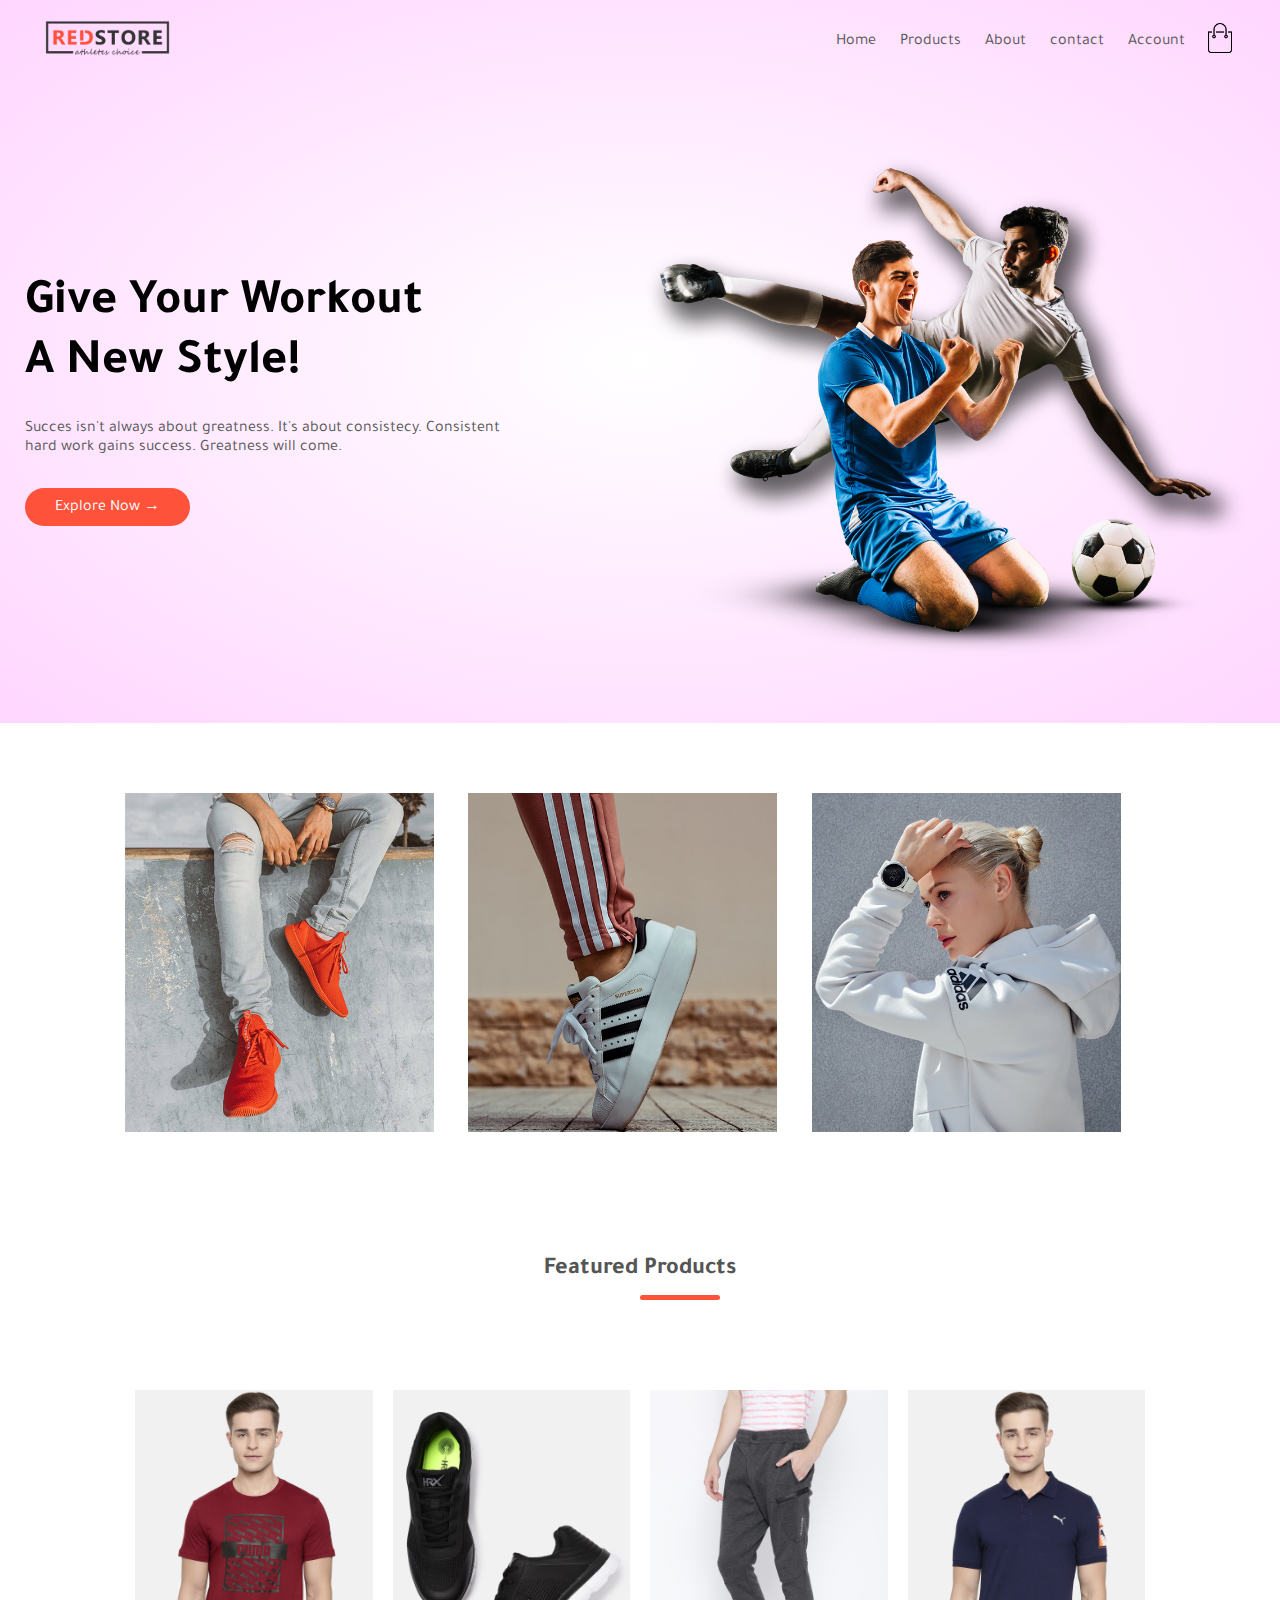
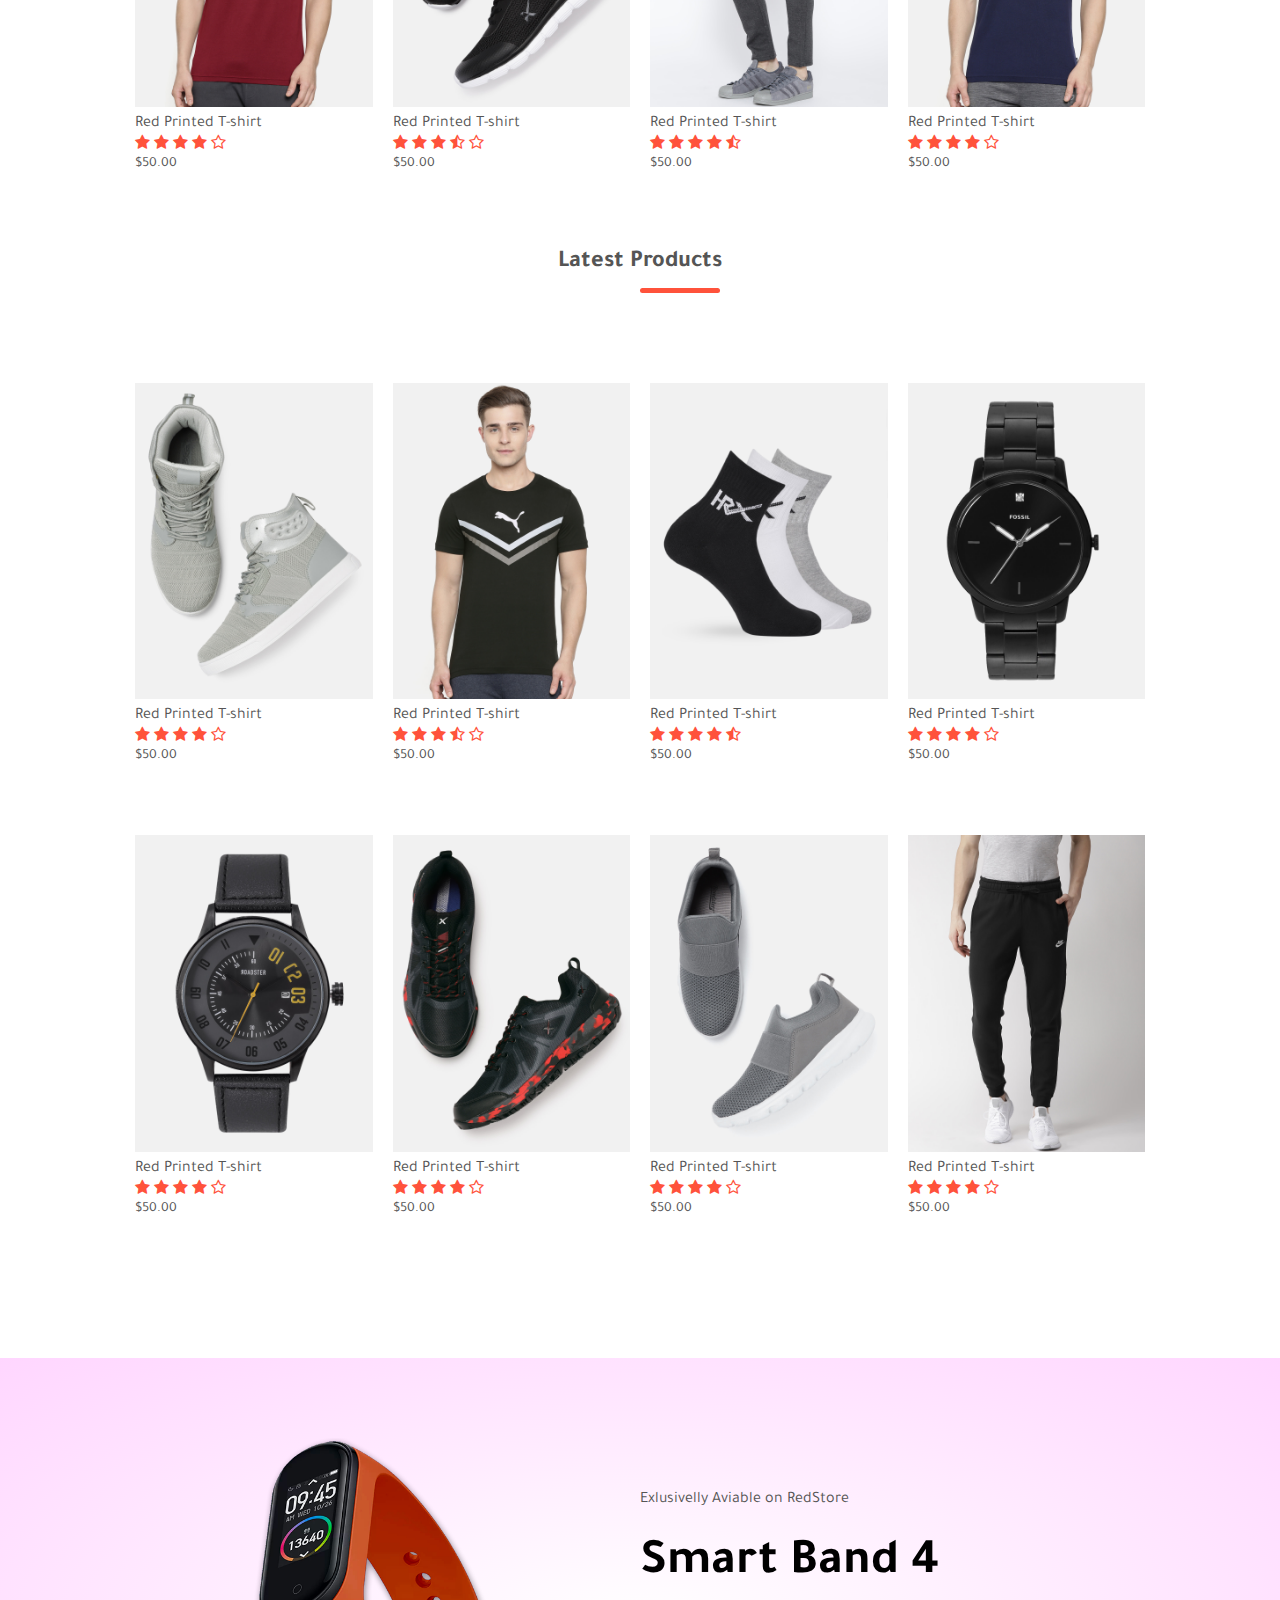
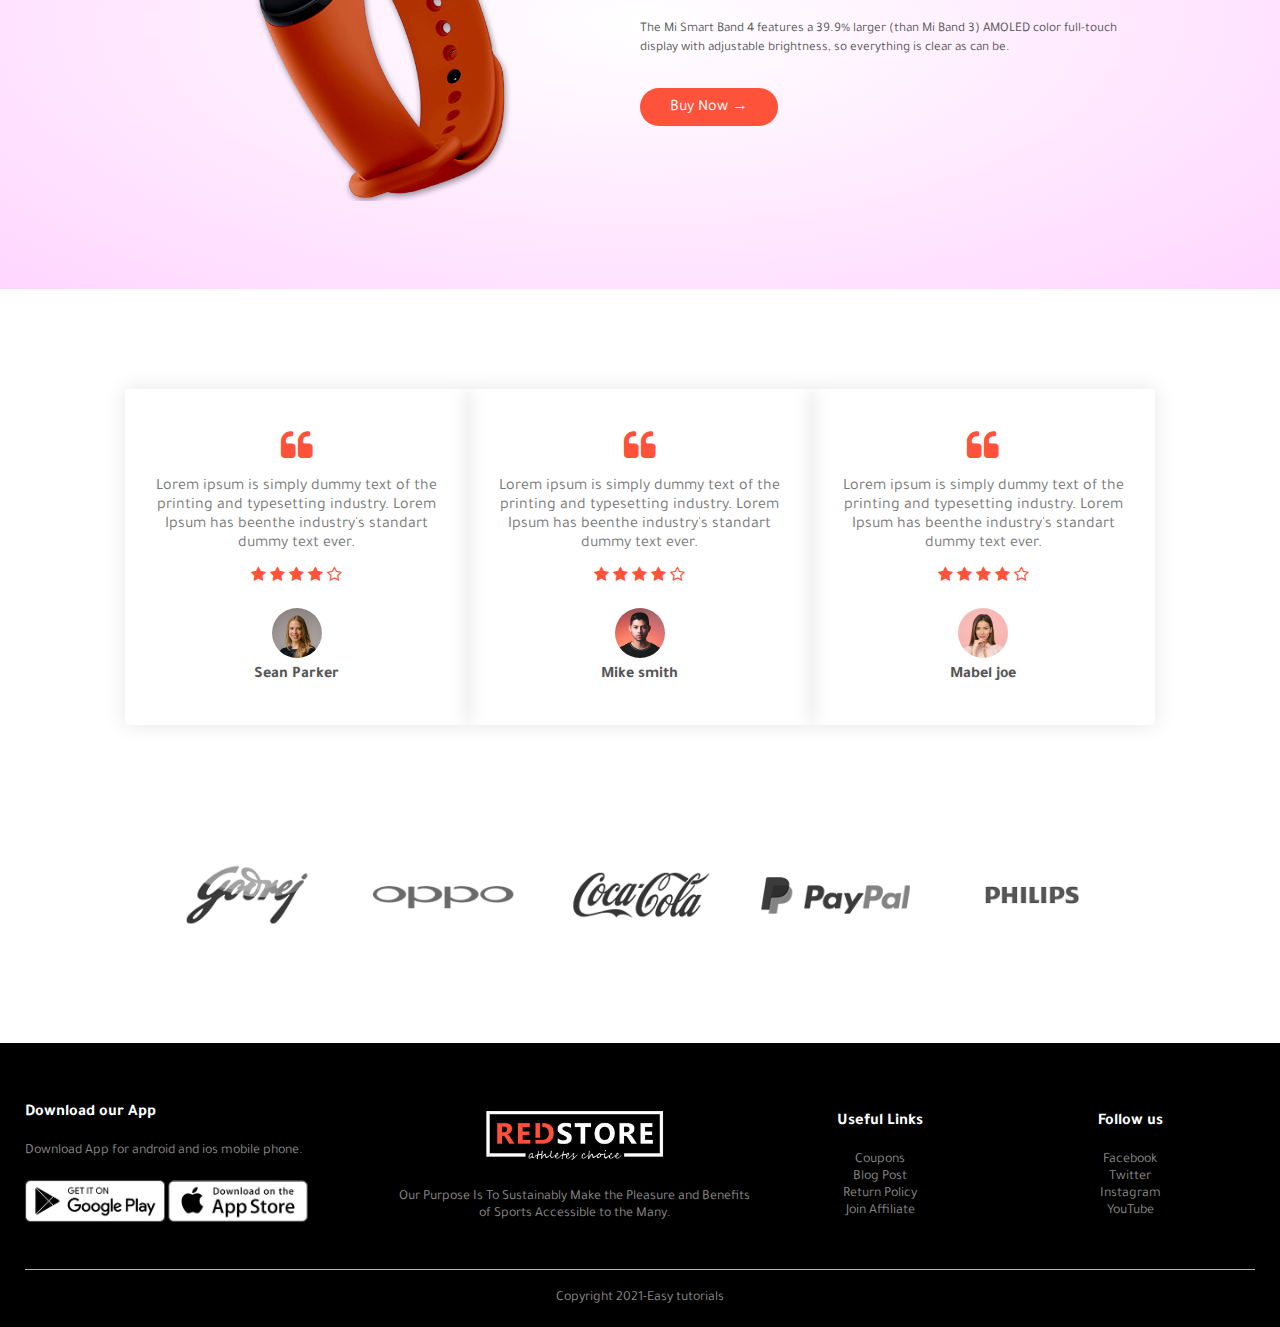
<file: index.html>
<!DOCTYPE html>
<html lang="en">
<head>
    <meta charset="UTF-8">
    <meta name="viewport" content="width=device-width, initial-scale=1.0">
    <meta http-equiv="X-UA-Compatible" content="IE=edge">
    <meta name="viewport" content="width=device-width, initial-scale=1.0">
    <title>Red store | Ecommerce Website design</title>
    <link rel="stylesheet" href="style.css">
    <link rel="preconnect" href="https://fonts.googleapis.com">
<link rel="preconnect" href="https://fonts.gstatic.com" crossorigin>
<link href="https://fonts.googleapis.com/css2?family=Tajawal:wght@400;500;800&display=swap" rel="stylesheet">
<link rel="stylesheet" href="https://stackpath.bootstrapcdn.com/font-awesome/4.7.0/css/font-awesome.min.css">

</head>
<body>

<div class="header">


    <div class="container">
        <div class="navbar">
        <div class="logo">
          <img src="images/logo.png" width="125px">
        </div>
        <nav>
            <ul id="MenuItems">
                <li><a href="index.html">Home</a></li>
                <li><a href="Products.html">Products</a></li>
                <li><a href="">About</a></li>
                <li><a href="">contact</a></li>
                <li><a href="account.html">Account</a></li>
            </ul>
        </nav>
       <a href="card.html"><img src="images/cart.png" width="30px" height="30px"></a> 
        <img src="images/menu.png" class="menu-icon" 
        onclick="menutoggle()">
    </div>
    <div class="row">
        <div class="col-2">
            <h1>Give Your Workout <br> A New Style!</h1>
            <p>Succes isn't always about greatness. It's about consistecy. Consistent <br> hard work gains success. Greatness will come.</p>
            <a href="Products.html" class="btn">Explore Now &#8594;</a>
        </div>
        <div class="col-2">
            <img src="images/image1.png" >
        </div>
    </div>
</div>
</div>

<!-------featured categories------>
    <div class="categories">
        <div class="small-container">
            <div class="row">
                <div class="col-3">
                    <img src="images/category-1.jpg">
                </div>
                <div class="col-3">
                    <img src="images/category-2.jpg">
                </div>
                <div class="col-3">
                    <img src="images/category-3.jpg">
                </div>
            
            </div>
        </div>
    </div>
<!-------featured products------>
<div class="small-container">
     <h2 class="title">Featured Products</h2>
    <div class="row">
        <div class="col-4">
          <a href="product-details.html">  <img src="images/product-1.jpg"></a>
        <a href="product-details.html"> <h4>Red Printed T-shirt</h4></a>
            <div class="rating">
                <i class="fa fa-star"></i>
                <i class="fa fa-star"></i>
                <i class="fa fa-star"></i>
                <i class="fa fa-star"></i>
                <i class="fa fa-star-o"></i>
            </div>
            <p>$50.00</p>
        </div>
        <div class="col-4">
            <img src="images/product-2.jpg">
            <h4>Red Printed T-shirt</h4>
            <div class="rating">
                <i class="fa fa-star"></i>
                <i class="fa fa-star"></i>
                <i class="fa fa-star"></i>
                <i class="fa fa-star-half-o"></i>
                <i class="fa fa-star-o"></i>
            </div>
            <p>$50.00</p>
        </div>
        <div class="col-4">
            <img src="images/product-3.jpg">
            <h4>Red Printed T-shirt</h4>
            <div class="rating">
                <i class="fa fa-star"></i>
                <i class="fa fa-star"></i>
                <i class="fa fa-star"></i>
                <i class="fa fa-star"></i>
                <i class="fa fa-star-half-o"></i>
            </div>
            <p>$50.00</p>
        </div>
        <div class="col-4">
            <img src="images/product-4.jpg">
            <h4>Red Printed T-shirt</h4>
            <div class="rating">
                <i class="fa fa-star"></i>
                <i class="fa fa-star"></i>
                <i class="fa fa-star"></i>
                <i class="fa fa-star"></i>
                <i class="fa fa-star-o"></i>
            </div>
            <p>$50.00</p>
        </div>
    </div>



    <h2 class="title">Latest Products</h2>
    <div class="row">
        <div class="col-4">
            <img src="images/product-5.jpg">
            <h4>Red Printed T-shirt</h4>
            <div class="rating">
                <i class="fa fa-star"></i>
                <i class="fa fa-star"></i>
                <i class="fa fa-star"></i>
                <i class="fa fa-star"></i>
                <i class="fa fa-star-o"></i>
            </div>
            <p>$50.00</p>
        </div>
        <div class="col-4">
            <img src="images/product-6.jpg">
            <h4>Red Printed T-shirt</h4>
            <div class="rating">
                <i class="fa fa-star"></i>
                <i class="fa fa-star"></i>
                <i class="fa fa-star"></i>
                <i class="fa fa-star-half-o"></i>
                <i class="fa fa-star-o"></i>
            </div>
            <p>$50.00</p>
        </div>
        <div class="col-4">
            <img src="images/product-7.jpg">
            <h4>Red Printed T-shirt</h4>
            <div class="rating">
                <i class="fa fa-star"></i>
                <i class="fa fa-star"></i>
                <i class="fa fa-star"></i>
                <i class="fa fa-star"></i>
                <i class="fa fa-star-half-o"></i>
            </div>
            <p>$50.00</p>
        </div>
        <div class="col-4">
            <img src="images/product-8.jpg">
            <h4>Red Printed T-shirt</h4>
            <div class="rating">
                <i class="fa fa-star"></i>
                <i class="fa fa-star"></i>
                <i class="fa fa-star"></i>
                <i class="fa fa-star"></i>
                <i class="fa fa-star-o"></i>
            </div>
            <p>$50.00</p>
        </div>
        <div class="col-4">
            <img src="images/product-9.jpg">
            <h4>Red Printed T-shirt</h4>
            <div class="rating">
                <i class="fa fa-star"></i>
                <i class="fa fa-star"></i>
                <i class="fa fa-star"></i>
                <i class="fa fa-star"></i>
                <i class="fa fa-star-o"></i>
            </div>
            <p>$50.00</p>
        </div>
        <div class="col-4">
            <img src="images/product-10.jpg">
            <h4>Red Printed T-shirt</h4>
            <div class="rating">
                <i class="fa fa-star"></i>
                <i class="fa fa-star"></i>
                <i class="fa fa-star"></i>
                <i class="fa fa-star"></i>
                <i class="fa fa-star-o"></i>
            </div>
            <p>$50.00</p>
        </div>
        <div class="col-4">
            <img src="images/product-11.jpg">
            <h4>Red Printed T-shirt</h4>
            <div class="rating">
                <i class="fa fa-star"></i>
                <i class="fa fa-star"></i>
                <i class="fa fa-star"></i>
                <i class="fa fa-star"></i>
                <i class="fa fa-star-o"></i>
            </div>
            <p>$50.00</p>
        </div>
        <div class="col-4">
            <img src="images/product-12.jpg">
            <h4>Red Printed T-shirt</h4>
            <div class="rating">
                <i class="fa fa-star"></i>
                <i class="fa fa-star"></i>
                <i class="fa fa-star"></i>
                <i class="fa fa-star"></i>
                <i class="fa fa-star-o"></i>
            </div>
            <p>$50.00</p>
        </div>
    </div>
</div>
<!------ offer------->
    <div class="offer">
        <div class="small-container">
            <div class="row">
                <div class="col-2">
                    <img src="images/exclusive.png" class="offer-img">
                </div>
                <div class="col-2">
                    <p>Exlusivelly Aviable on RedStore</p>
                    <h1>Smart Band 4</h1>
                    <small>The Mi Smart Band 4 features a 39.9% larger (than Mi Band 3) AMOLED color full-touch display with adjustable brightness, so everything is clear as can be.</small> <br>
                    <ahref="" class="btn" >Buy Now &#8594;</a>
                </div>
            </div>
        </div>
    </div>
<!------ testimonial -------->
<div class="testimonial">
    <div class="small-container">
        <div class="row">
            <div class="col-3">
                <i class="fa fa-quote-left"></i>
                <p>Lorem ipsum is simply dummy text of the printing and typesetting industry. Lorem Ipsum has beenthe industry's standart dummy text ever.</p>
                <div class="rating">
                    <i class="fa fa-star"></i>
                    <i class="fa fa-star"></i>
                    <i class="fa fa-star"></i>
                    <i class="fa fa-star"></i>
                    <i class="fa fa-star-o"></i>
                </div>
                <img src="images/user-1.png">
                <h3>Sean Parker</h3>
            </div>
            <div class="col-3">
                <i class="fa fa-quote-left"></i>
                <p>Lorem ipsum is simply dummy text of the printing and typesetting industry. Lorem Ipsum has beenthe industry's standart dummy text ever.</p>
                <div class="rating">
                    <i class="fa fa-star"></i>
                    <i class="fa fa-star"></i>
                    <i class="fa fa-star"></i>
                    <i class="fa fa-star"></i>
                    <i class="fa fa-star-o"></i>
                </div>
                <img src="images/user-2.png">
                <h3>Mike smith</h3>
            </div>
            <div class="col-3">
                <i class="fa fa-quote-left"></i>
                <p>Lorem ipsum is simply dummy text of the printing and typesetting industry. Lorem Ipsum has beenthe industry's standart dummy text ever.</p>
                <div class="rating">
                    <i class="fa fa-star"></i>
                    <i class="fa fa-star"></i>
                    <i class="fa fa-star"></i>
                    <i class="fa fa-star"></i>
                    <i class="fa fa-star-o"></i>
                </div>
                <img src="images/user-3.png">
                <h3>Mabel joe</h3>
            </div>
        </div>
    </div>
</div>
 <!---brands----->
 <div class="brands">
     <div class="small-container">
         <div class="small-container">
             <div class="row">
                 <div class="col-5">
                     <img src="images/logo-godrej.png">
                 </div>
                 <div class="col-5">
                    <img src="images/logo-oppo.png">
                </div>
                <div class="col-5">
                    <img src="images/logo-coca-cola.png">
                </div>
                <div class="col-5">
                    <img src="images/logo-paypal.png">
                </div>
                <div class="col-5">
                    <img src="images/logo-philips.png">
                </div>
             </div>
         </div>
     </div>
 </div>
 <!-----footer----->
 <div class="footer">
     <div class="container">
         <div class="row">
             <div class="footer-col-1">
                 <h3>Download our App</h3>
                 <p>Download App for android and ios mobile phone.</p>
                 <div class="app-logo">
                     <img src="images/play-store.png">
                     <img src="images/app-store.png">
                 </div>
             </div>
             <div class="footer-col-2">
                <img src="images/logo-white.png">
                <p>Our Purpose Is To Sustainably Make the Pleasure and Benefits of Sports Accessible to the Many.</p>
            </div>
            <div class="footer-col-3">
                <h3>Useful Links</h3>
                <ul>
                    <li>Coupons</li>
                    <li>Blog Post</li>
                    <li>Return Policy</li>
                    <li>Join Affiliate</li>
                </ul>
            </div>
            <div class="footer-col-4">
                <h3>Follow us</h3>
                <ul>
                    <li>Facebook</li>
                    <li>Twitter</li>
                    <li>Instagram</li>
                    <li>YouTube</li>
                </ul>
            </div>
         </div>
         <hr>
         <p class="Copyright">Copyright 2021-Easy tutorials</p>
     </div>
 </div>
 <!------js for toggle menu----->
 <script>
     var MenuItems= document.getElementById("MenuItems");

     MenuItems.style.maxHeight = "0px";
     
     function menutoggle(){
         if(MenuItems.style.maxHeight == "0px")
         {
            MenuItems.style.maxHeight="200px";
         }
         else {
            MenuItems.style.maxHeight="0px";
         }
     }
 </script>
</body>
</html>
</file>
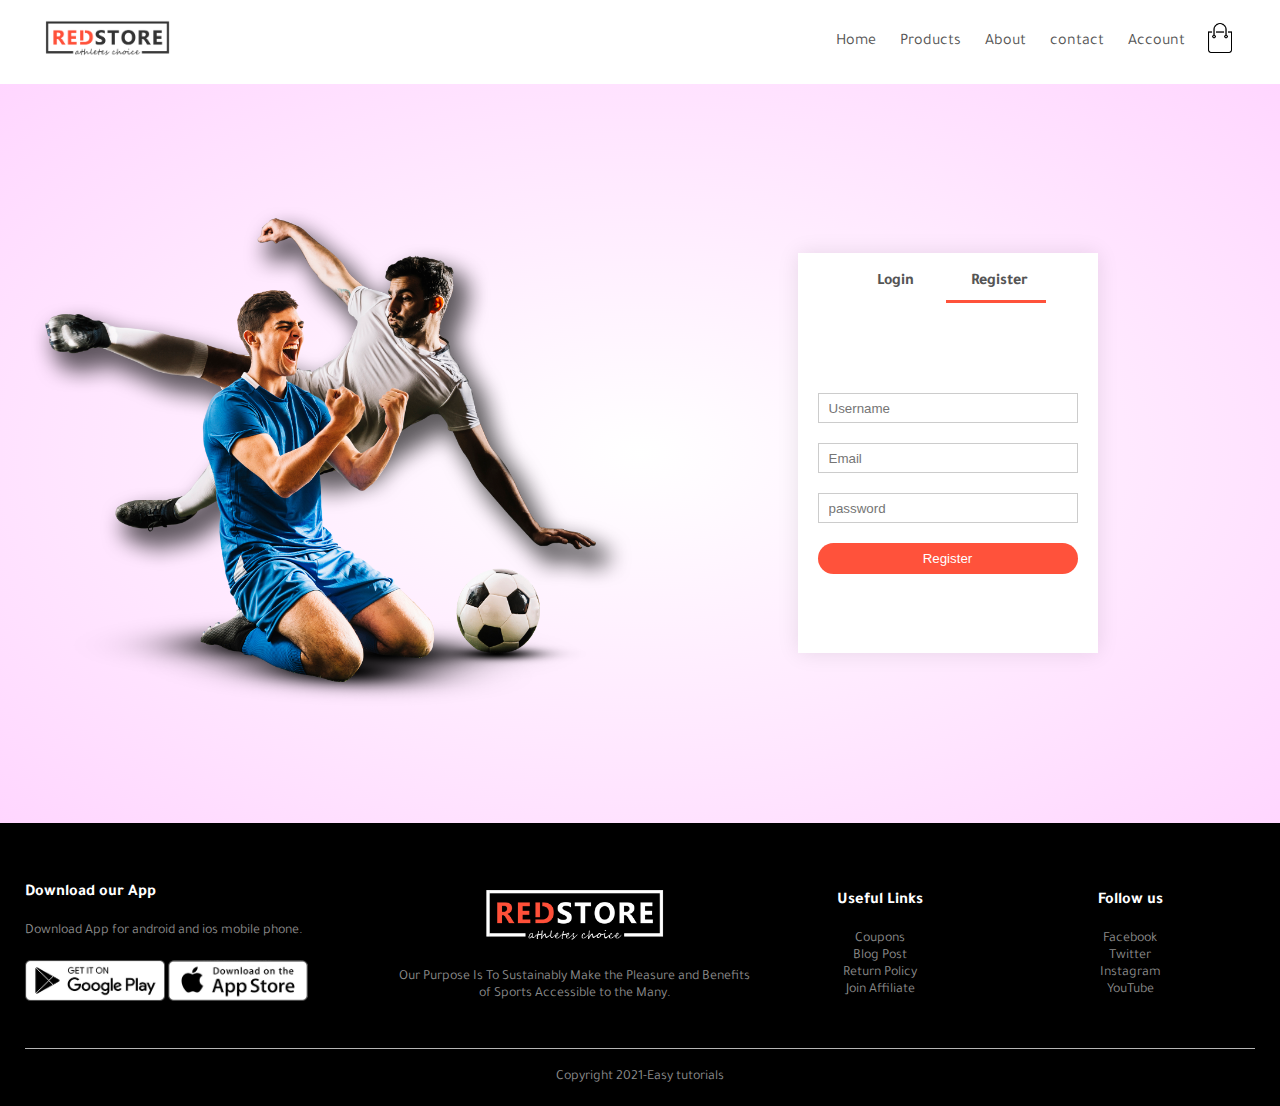
<file: account.html>
<!DOCTYPE html>
<html lang="en">
<head>
    <meta charset="UTF-8">
    <meta name="viewport" content="width=device-width, initial-scale=1.0">
    <meta http-equiv="X-UA-Compatible" content="IE=edge">
    <meta name="viewport" content="width=device-width, initial-scale=1.0">
    <title>All Products - Red store</title>
    <link rel="stylesheet" href="style.css">
    <link rel="preconnect" href="https://fonts.googleapis.com">
<link rel="preconnect" href="https://fonts.gstatic.com" crossorigin>
<link href="https://fonts.googleapis.com/css2?family=Tajawal:wght@400;500;800&display=swap" rel="stylesheet">
<link rel="stylesheet" href="https://stackpath.bootstrapcdn.com/font-awesome/4.7.0/css/font-awesome.min.css">

</head>
<body>
    <div class="container">
        <div class="navbar">
        <div class="logo">
          <a href="index.html"> <img src="images/logo.png" width="125px"></a> 
        </div>
        <nav>
            <ul id="MenuItems">
                <li><a href="index.html">Home</a></li>
                <li><a href="Products.html">Products</a></li>
                <li><a href="">About</a></li>
                <li><a href="">contact</a></li>
                <li><a href="account.html">Account</a></li>
            </ul>
        </nav>
       <a href="card.html"> <img src="images/cart.png" width="30px" height="30px"></a>
        <img src="images/menu.png" class="menu-icon" 
        onclick="menutoggle()">
    </div>
</div>
 <!----account-page-->
 <div class="account-page">
     <div class="container">
         <div class="row">
             <div class="col-2">
                 <img src="images/image1.png" width="100%">
             </div>
             <div class="col-2">
                <div class="form-container">
                    <div class="form-btn">
                        <span onclick="Login()">Login</span>
                        <span onclick="Register()">Register</span>
                        <hr id="Indicator">
                    </div>
                    <form id="LoginForm">
                        <input type="text" placeholder="username">
                        <input type="password" placeholder="password">
                        <button type="submit" class="btn">Login</button>
                        <a>Forgot password</a>
                    </form>
                    <form id="RegForm">
                        <input type="text" placeholder="Username">
                        <input type="email" placeholder="Email">
                        <input type="password" placeholder="password">
                        <button type="submit" class="btn">Register</button>
                        
                    </form>
                </div>
            </div>
         </div>
     </div>
 </div>
 <!-----footer----->
 <div class="footer">
     <div class="container">
         <div class="row">
             <div class="footer-col-1">
                 <h3>Download our App</h3>
                 <p>Download App for android and ios mobile phone.</p>
                 <div class="app-logo">
                     <img src="images/play-store.png">
                     <img src="images/app-store.png">
                 </div>
             </div>
             <div class="footer-col-2">
                <img src="images/logo-white.png">
                <p>Our Purpose Is To Sustainably Make the Pleasure and Benefits of Sports Accessible to the Many.</p>
            </div>
            <div class="footer-col-3">
                <h3>Useful Links</h3>
                <ul>
                    <li>Coupons</li>
                    <li>Blog Post</li>
                    <li>Return Policy</li>
                    <li>Join Affiliate</li>
                </ul>
            </div>
            <div class="footer-col-4">
                <h3>Follow us</h3>
                <ul>
                    <li>Facebook</li>
                    <li>Twitter</li>
                    <li>Instagram</li>
                    <li>YouTube</li>
                </ul>
            </div>
         </div>
         <hr>
         <p class="Copyright">Copyright 2021-Easy tutorials</p>
     </div>
 </div>
 <!------js for toggle menu----->
 <script>
     var MenuItems= document.getElementById("MenuItems");

     MenuItems.style.maxHeight = "0px";
     
     function menutoggle(){
         if(MenuItems.style.maxHeight == "0px")
         {
            MenuItems.style.maxHeight="200px";
         }
         else {
            MenuItems.style.maxHeight="0px";
         }
     }
 </script>
<!---Js for toggle form-->
<script>
    var LoginForm = document.getElementById("LoginForm");
    var RegForm = document.getElementById("RegForm");
    var Indicator = document.getElementById("Indicator");
    function Register(){
        RegForm.style.transform="translateX(0px)";
        LoginForm.style.transform="translateX(0px)";
        Indicator.style.transform="translateX(100px)";
    }
    function Login(){
        RegForm.style.transform="translateX(300px)";
        LoginForm.style.transform="translateX(300px)";
        Indicator.style.transform="translateX(0px)";
    }
</script>


</body>
</html>
</file>
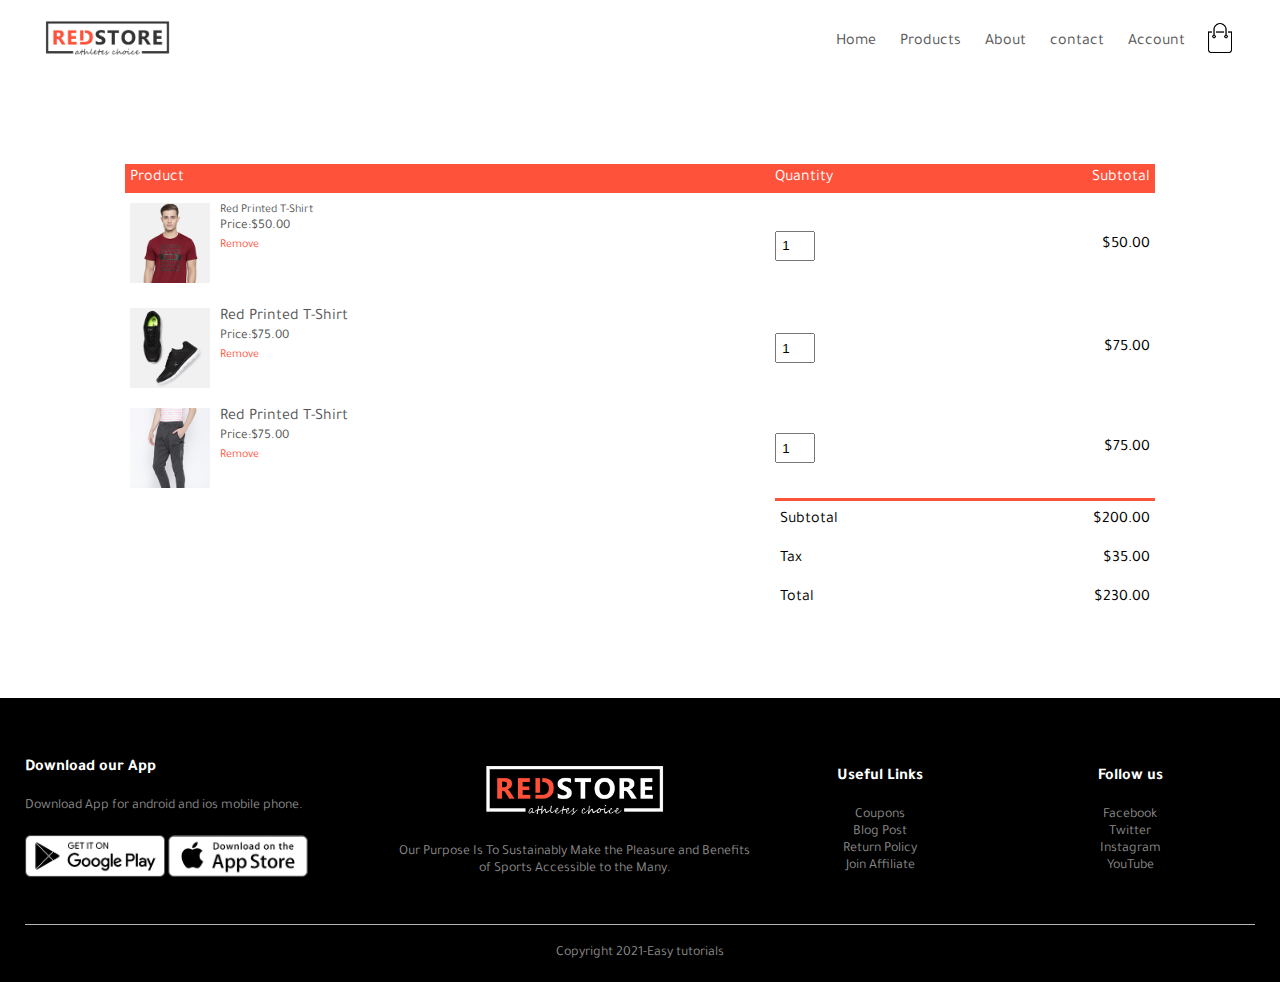
<file: card.html>
<!DOCTYPE html>
<html lang="en">
<head>
    <meta charset="UTF-8">
    <meta name="viewport" content="width=device-width, initial-scale=1.0">
    <meta http-equiv="X-UA-Compatible" content="IE=edge">
    <meta name="viewport" content="width=device-width, initial-scale=1.0">
    <title>All Products - Red store</title>
    <link rel="stylesheet" href="style.css">
    <link rel="preconnect" href="https://fonts.googleapis.com">
<link rel="preconnect" href="https://fonts.gstatic.com" crossorigin>
<link href="https://fonts.googleapis.com/css2?family=Tajawal:wght@400;500;800&display=swap" rel="stylesheet">
<link rel="stylesheet" href="https://stackpath.bootstrapcdn.com/font-awesome/4.7.0/css/font-awesome.min.css">

</head>
<body>
    <div class="container">
        <div class="navbar">
        <div class="logo">
          <a href="index.html"> <img src="images/logo.png" width="125px"></a> 
        </div>
        <nav>
            <ul id="MenuItems">
                <li><a href="index.html">Home</a></li>
                <li><a href="Products.html">Products</a></li>
                <li><a href="">About</a></li>
                <li><a href="">contact</a></li>
                <li><a href="account.html">Account</a></li>
            </ul>
        </nav>
       <a href="card.html"> <img src="images/cart.png" width="30px" height="30px"></a>
        <img src="images/menu.png" class="menu-icon" 
        onclick="menutoggle()">
    </div>
</div>
<!----card items details-->
    <div class="small-container cart-page">
        <table>
            <tr>
                <th>Product</th>
                <th>Quantity</th>
                <th>Subtotal</th>
            </tr>
            <tr>
            <td>
                <div class="card-info">
                  <a href="product-details.html"> <img src="images/buy-1.jpg"></a> 
                    <div>
                      <a href="product-details.html"> <p>Red Printed T-Shirt</p></a> 
                        <small>Price:$50.00</small>
                        <br>
                        <a href="product-details.html">Remove</a>
                    </div>
                </div>
            </td>
            <td><input type="number" value="1"></td>
            <td>$50.00</td>
        </tr>
        <tr>
            <td>
                <div class="card-info">
                    <img src="images/buy-2.jpg" alt="">
                    <div>
                        <p>Red Printed T-Shirt</p>
                        <small>Price:$75.00</small>
                        <br>
                        <a href="">Remove</a>
                    </div>
                </div>
            </td>
            <td><input type="number" value="1"></td>
            <td>$75.00</td>
        </tr>
        <tr>
            <td>
                <div class="card-info">
                    <img src="images/buy-3.jpg" alt="">
                    <div>
                        <p>Red Printed T-Shirt</p>
                        <small>Price:$75.00</small>
                        <br>
                        <a href="">Remove</a>
                    </div>
                </div>
            </td>
            <td><input type="number" value="1"></td>
            <td>$75.00</td>
        </tr>
        </table>
        <div class="total-price">
            <table>
                <tr>
                    <td>Subtotal</td>
                    <td>$200.00</td>
                </tr>
                <tr>
                    <td>Tax</td>
                    <td>$35.00</td>
                </tr>
                <tr>
                    <td>Total</td>
                    <td>$230.00</td>
                </tr>
            </table>
        </div>
    </div>

 <!-----footer----->
 <div class="footer">
     <div class="container">
         <div class="row">
             <div class="footer-col-1">
                 <h3>Download our App</h3>
                 <p>Download App for android and ios mobile phone.</p>
                 <div class="app-logo">
                     <img src="images/play-store.png">
                     <img src="images/app-store.png">
                 </div>
             </div>
             <div class="footer-col-2">
                <img src="images/logo-white.png">
                <p>Our Purpose Is To Sustainably Make the Pleasure and Benefits of Sports Accessible to the Many.</p>
            </div>
            <div class="footer-col-3">
                <h3>Useful Links</h3>
                <ul>
                    <li>Coupons</li>
                    <li>Blog Post</li>
                    <li>Return Policy</li>
                    <li>Join Affiliate</li>
                </ul>
            </div>
            <div class="footer-col-4">
                <h3>Follow us</h3>
                <ul>
                    <li>Facebook</li>
                    <li>Twitter</li>
                    <li>Instagram</li>
                    <li>YouTube</li>
                </ul>
            </div>
         </div>
         <hr>
         <p class="Copyright">Copyright 2021-Easy tutorials</p>
     </div>
 </div>
 <!------js for toggle menu----->
 <script>
     var MenuItems= document.getElementById("MenuItems");

     MenuItems.style.maxHeight = "0px";
     
     function menutoggle(){
         if(MenuItems.style.maxHeight == "0px")
         {
            MenuItems.style.maxHeight="200px";
         }
         else {
            MenuItems.style.maxHeight="0px";
         }
     }
 </script>

</body>
</html>
</file>
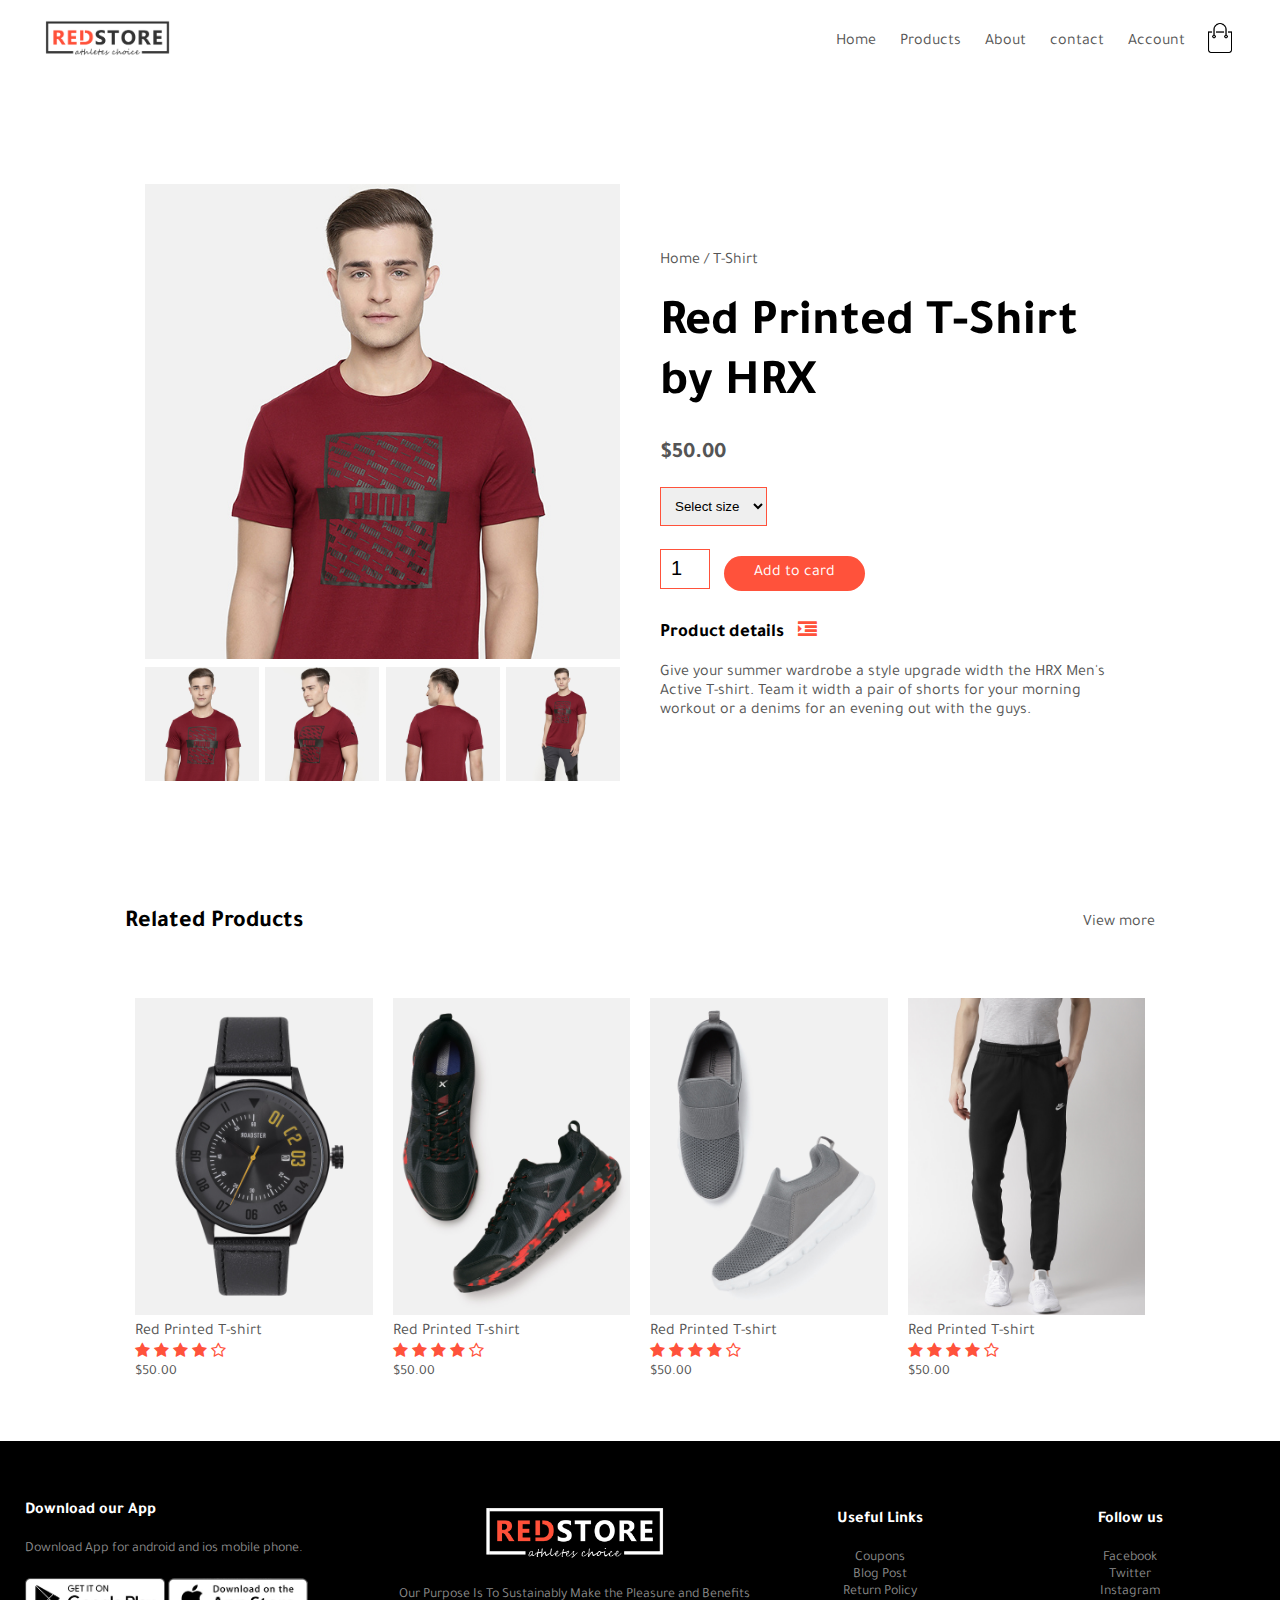
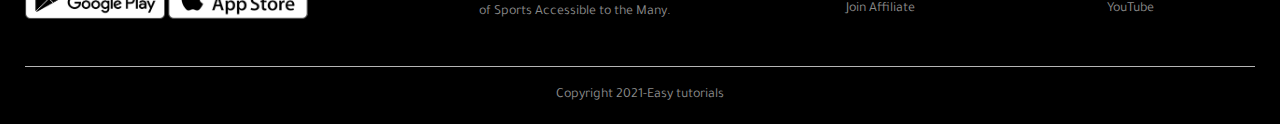
<file: product-details.html>
<!DOCTYPE html>
<html lang="en">
<head>
    <meta charset="UTF-8">
    <meta name="viewport" content="width=device-width, initial-scale=1.0">
    <meta http-equiv="X-UA-Compatible" content="IE=edge">
    <meta name="viewport" content="width=device-width, initial-scale=1.0">
    <title>All Products - Red store</title>
    <link rel="stylesheet" href="style.css">
    <link rel="preconnect" href="https://fonts.googleapis.com">
<link rel="preconnect" href="https://fonts.gstatic.com" crossorigin>
<link href="https://fonts.googleapis.com/css2?family=Tajawal:wght@400;500;800&display=swap" rel="stylesheet">
<link rel="stylesheet" href="https://stackpath.bootstrapcdn.com/font-awesome/4.7.0/css/font-awesome.min.css">

</head>
<body>
    <div class="container">
        <div class="navbar">
        <div class="logo">
          <a href="index.html"> <img src="images/logo.png" width="125px"></a> 
        </div>
        <nav>
            <ul id="MenuItems">
                <li><a href="index.html">Home</a></li>
                <li><a href="Products.html">Products</a></li>
                <li><a href="">About</a></li>
                <li><a href="">contact</a></li>
                <li><a href="account.html">Account</a></li>
            </ul>
        </nav>
       <a href="card.html"> <img src="images/cart.png" width="30px" height="30px"></a>
        <img src="images/menu.png" class="menu-icon" 
        onclick="menutoggle()">
    </div>
</div>
<!-----single product details---->

<div class="small-container single-product">
    <div class="row">
        <div class="col-2">
            <img src="images/gallery-1.jpg" width="100%" id="ProductImg">
            <div class="small-img-row">
                <div class="small-img-col">
                    <img src="images/gallery-1.jpg" width="100%" class="Small-img">
                </div>
                <div class="small-img-col">
                    <img src="images/gallery-2.jpg" width="100%" class="Small-img">
                </div>
                <div class="small-img-col">
                    <img src="images/gallery-3.jpg" width="100%" class="Small-img">
                </div>
                <div class="small-img-col">
                    <img src="images/gallery-4.jpg" width="100%" class="Small-img">
                </div>
            </div>
        </div>
        <div class="col-2">
            <p>Home / T-Shirt</p>
            <h1>Red Printed  T-Shirt by HRX</h1>
            <h4>$50.00</h4>
            <select>
                <option>Select size</option>
                <option>XXL</option>
                <option>XL</option>
                <option>Large</option>
                <option>Medium</option>
                <option>Small</option>
            </select>
            <input type="number" value="1">
            <a href="" class="btn">Add to card</a>
            <h3>Product details  <i class="fa fa-indent"></i></h3>
            <br>
            <p>Give your summer wardrobe a style upgrade width the HRX Men's Active T-shirt. Team it width a pair of shorts for your morning workout or a denims for an evening out with the guys.</p>
        </div>
    </div>
</div>
<!-----title-->
<div class="small-container">
    <div class="row row-2">
        <h2>Related Products</h2>
        <p>View more</p>
    </div>
</div>
<!-----products-->
<div class="small-container">
        <div class="row">
            <div class="col-4">
                <img src="images/product-9.jpg">
                <h4>Red Printed T-shirt</h4>
                <div class="rating">
                    <i class="fa fa-star"></i>
                    <i class="fa fa-star"></i>
                    <i class="fa fa-star"></i>
                    <i class="fa fa-star"></i>
                    <i class="fa fa-star-o"></i>
                </div>
                <p>$50.00</p>
            </div>
            <div class="col-4">
                <img src="images/product-10.jpg">
                <h4>Red Printed T-shirt</h4>
                <div class="rating">
                    <i class="fa fa-star"></i>
                    <i class="fa fa-star"></i>
                    <i class="fa fa-star"></i>
                    <i class="fa fa-star"></i>
                    <i class="fa fa-star-o"></i>
                </div>
                <p>$50.00</p>
            </div>
            <div class="col-4">
                <img src="images/product-11.jpg">
                <h4>Red Printed T-shirt</h4>
                <div class="rating">
                    <i class="fa fa-star"></i>
                    <i class="fa fa-star"></i>
                    <i class="fa fa-star"></i>
                    <i class="fa fa-star"></i>
                    <i class="fa fa-star-o"></i>
                </div>
                <p>$50.00</p>
            </div>
            <div class="col-4">
                <img src="images/product-12.jpg">
                <h4>Red Printed T-shirt</h4>
                <div class="rating">
                    <i class="fa fa-star"></i>
                    <i class="fa fa-star"></i>
                    <i class="fa fa-star"></i>
                    <i class="fa fa-star"></i>
                    <i class="fa fa-star-o"></i>
                </div>
                <p>$50.00</p>
            </div>
        </div>

    </div>

 <!-----footer----->
 <div class="footer">
     <div class="container">
         <div class="row">
             <div class="footer-col-1">
                 <h3>Download our App</h3>
                 <p>Download App for android and ios mobile phone.</p>
                 <div class="app-logo">
                     <img src="images/play-store.png">
                     <img src="images/app-store.png">
                 </div>
             </div>
             <div class="footer-col-2">
                <img src="images/logo-white.png">
                <p>Our Purpose Is To Sustainably Make the Pleasure and Benefits of Sports Accessible to the Many.</p>
            </div>
            <div class="footer-col-3">
                <h3>Useful Links</h3>
                <ul>
                    <li>Coupons</li>
                    <li>Blog Post</li>
                    <li>Return Policy</li>
                    <li>Join Affiliate</li>
                </ul>
            </div>
            <div class="footer-col-4">
                <h3>Follow us</h3>
                <ul>
                    <li>Facebook</li>
                    <li>Twitter</li>
                    <li>Instagram</li>
                    <li>YouTube</li>
                </ul>
            </div>
         </div>
         <hr>
         <p class="Copyright">Copyright 2021-Easy tutorials</p>
     </div>
 </div>
 <!------js for toggle menu----->
 <script>
     var MenuItems= document.getElementById("MenuItems");

     MenuItems.style.maxHeight = "0px";
     
     function menutoggle(){
         if(MenuItems.style.maxHeight == "0px")
         {
            MenuItems.style.maxHeight="200px";
         }
         else {
            MenuItems.style.maxHeight="0px";
         }
     }
 </script>
 <!----js for product galery---->
  <script>
      var ProductImg = document.getElementById("ProductImg");
      var SmallImg = document.getElementsByClassName("Small-img");
      console.log(SmallImg)
      SmallImg[0].onclick =function()
      {
         
          ProductImg.src = SmallImg[0].src;
      }
      SmallImg[1].onclick = function()
      {
          ProductImg.src = SmallImg[1].src;
      }
      SmallImg[2].onclick = function()
      {
          ProductImg.src = SmallImg[2].src;
      }
      SmallImg[3].onclick = function()
      {
          ProductImg.src = SmallImg[3].src;
      }

  </script>
</body>
</html>
</file>
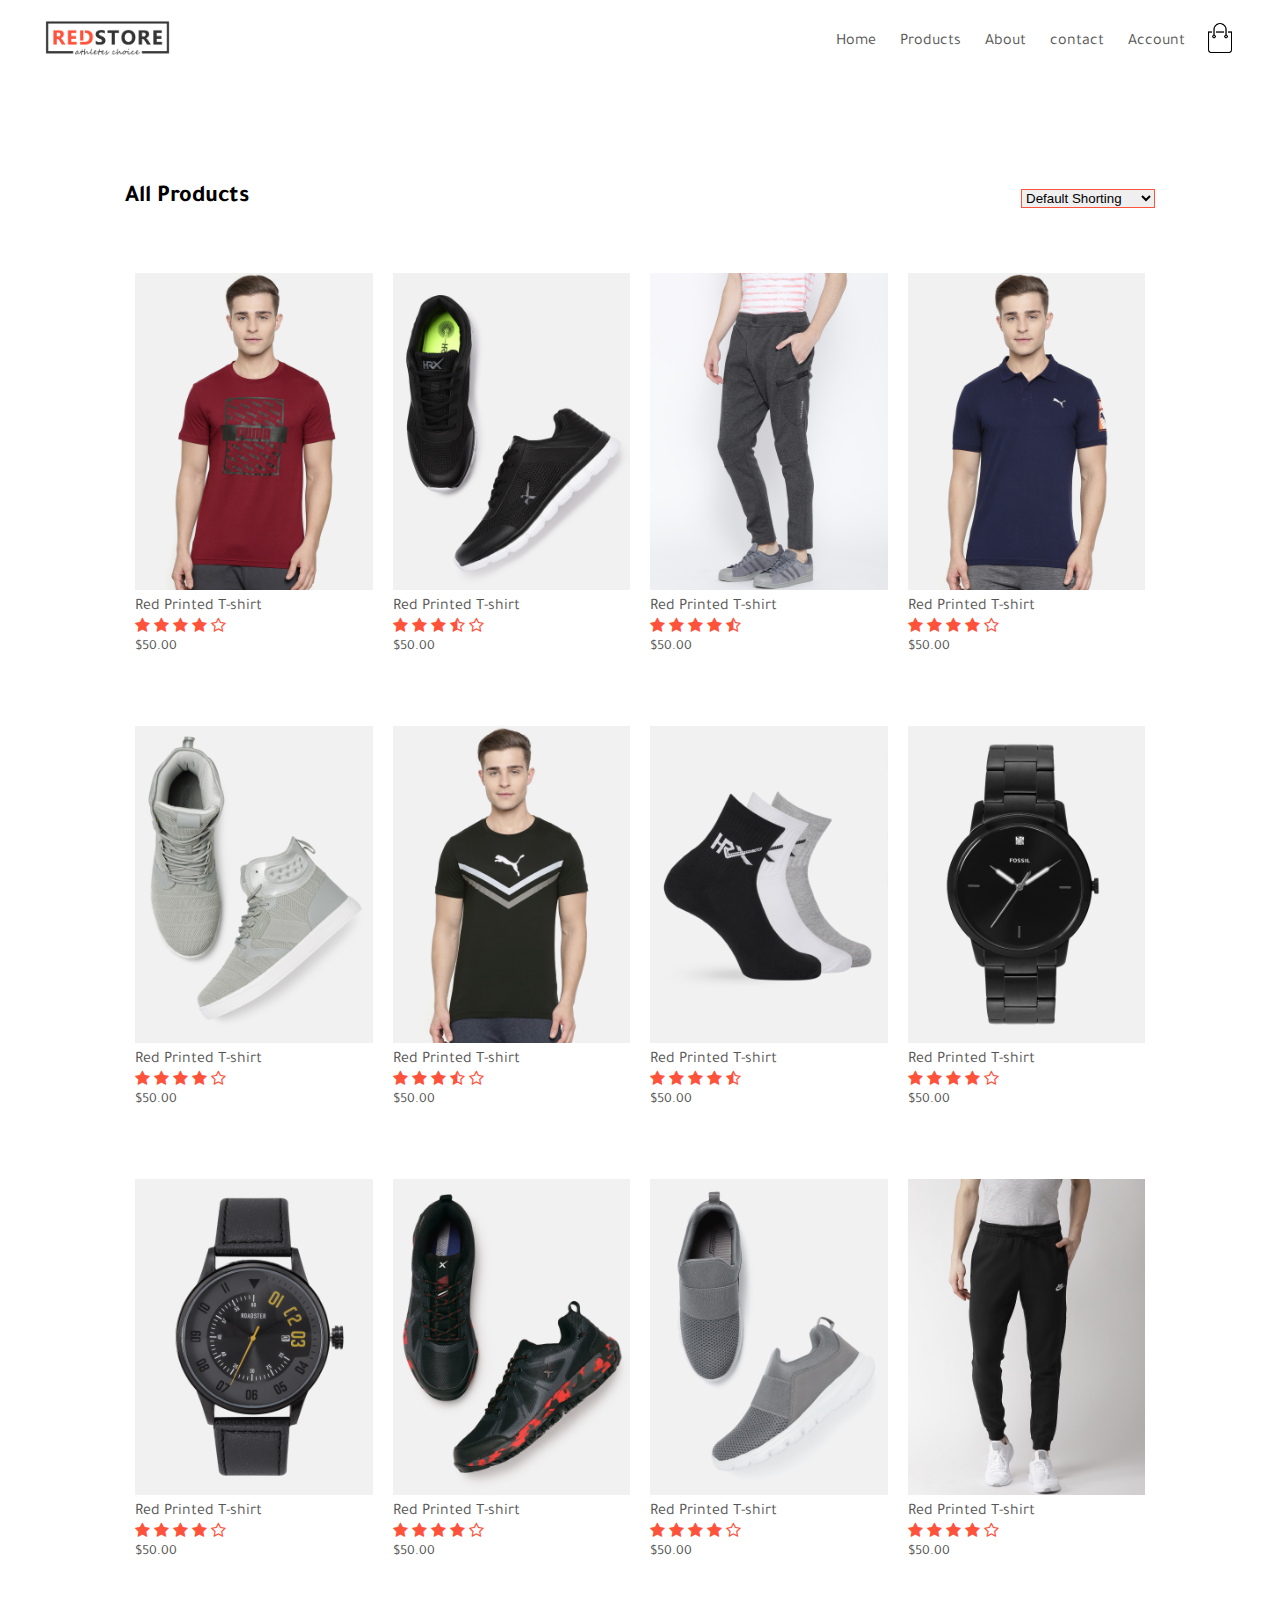
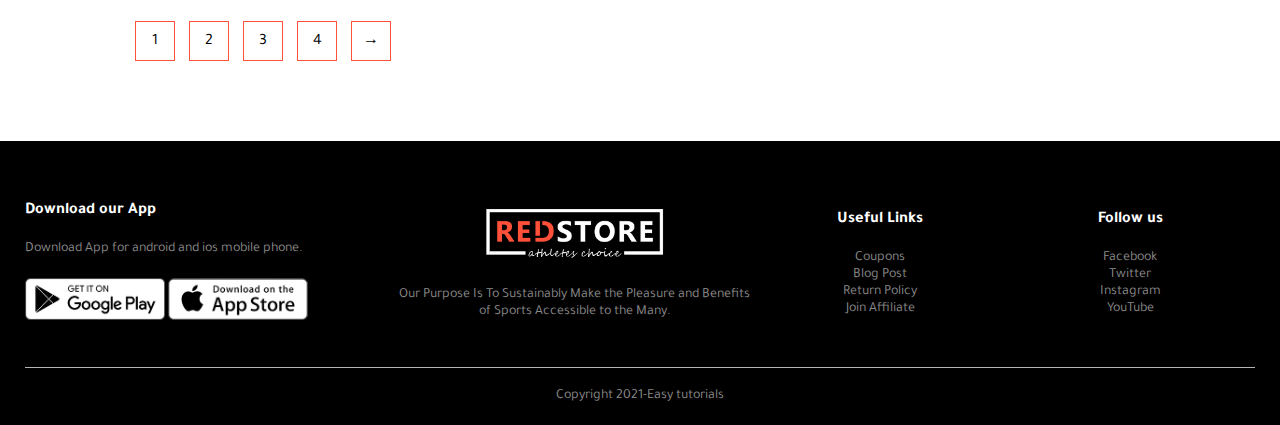
<file: Products.html>
<!DOCTYPE html>
<html lang="en">
<head>
    <meta charset="UTF-8">
    <meta name="viewport" content="width=device-width, initial-scale=1.0">
    <meta http-equiv="X-UA-Compatible" content="IE=edge">
    <meta name="viewport" content="width=device-width, initial-scale=1.0">
    <title>All Products - Red store</title>
    <link rel="stylesheet" href="style.css">
    <link rel="preconnect" href="https://fonts.googleapis.com">
<link rel="preconnect" href="https://fonts.gstatic.com" crossorigin>
<link href="https://fonts.googleapis.com/css2?family=Tajawal:wght@400;500;800&display=swap" rel="stylesheet">
<link rel="stylesheet" href="https://stackpath.bootstrapcdn.com/font-awesome/4.7.0/css/font-awesome.min.css">

</head>
<body>
    <div class="container">
        <div class="navbar">
        <div class="logo">
          <a href="index.html">  <img src="images/logo.png" width="125px"></a>
        </div>
        <nav>
            <ul id="MenuItems">
                <li><a href="index.html">Home</a></li>
                <li><a href="Products.html">Products</a></li>
                <li><a href="">About</a></li>
                <li><a href="">contact</a></li>
                <li><a href="account.html">Account</a></li>
            </ul>
        </nav>
      <a href="card.html"> <img src="images/cart.png" width="30px" height="30px"></a> 
        <img src="images/menu.png" class="menu-icon" 
        onclick="menutoggle()">
    </div>
</div>

<div class="small-container">
   <div class="row row-2">
       <h2>All Products</h2>
       <select>
           <option>Default Shorting</option>
           <option>Short by price</option>
           <option>Short by popularity</option>
           <option>Short by ratimg</option>
           <option>Short by sale</option>
       </select>
   </div>
    <div class="row">
        <div class="col-4">
          <a href="product-details.html"> <img src="images/product-1.jpg"></a> 
           <a href="product-details.html"> <h4>Red Printed T-shirt</h4></a>
            <div class="rating">
                <i class="fa fa-star"></i>
                <i class="fa fa-star"></i>
                <i class="fa fa-star"></i>
                <i class="fa fa-star"></i>
                <i class="fa fa-star-o"></i>
            </div>
            <p>$50.00</p>
        </div>
        <div class="col-4">
            <img src="images/product-2.jpg">
            <h4>Red Printed T-shirt</h4>
            <div class="rating">
                <i class="fa fa-star"></i>
                <i class="fa fa-star"></i>
                <i class="fa fa-star"></i>
                <i class="fa fa-star-half-o"></i>
                <i class="fa fa-star-o"></i>
            </div>
            <p>$50.00</p>
        </div>
        <div class="col-4">
            <img src="images/product-3.jpg">
            <h4>Red Printed T-shirt</h4>
            <div class="rating">
                <i class="fa fa-star"></i>
                <i class="fa fa-star"></i>
                <i class="fa fa-star"></i>
                <i class="fa fa-star"></i>
                <i class="fa fa-star-half-o"></i>
            </div>
            <p>$50.00</p>
        </div>
        <div class="col-4">
            <img src="images/product-4.jpg">
            <h4>Red Printed T-shirt</h4>
            <div class="rating">
                <i class="fa fa-star"></i>
                <i class="fa fa-star"></i>
                <i class="fa fa-star"></i>
                <i class="fa fa-star"></i>
                <i class="fa fa-star-o"></i>
            </div>
            <p>$50.00</p>
        </div>
       
            <div class="col-4">
                <img src="images/product-5.jpg">
                <h4>Red Printed T-shirt</h4>
                <div class="rating">
                    <i class="fa fa-star"></i>
                    <i class="fa fa-star"></i>
                    <i class="fa fa-star"></i>
                    <i class="fa fa-star"></i>
                    <i class="fa fa-star-o"></i>
                </div>
                <p>$50.00</p>
            </div>
            <div class="col-4">
                <img src="images/product-6.jpg">
                <h4>Red Printed T-shirt</h4>
                <div class="rating">
                    <i class="fa fa-star"></i>
                    <i class="fa fa-star"></i>
                    <i class="fa fa-star"></i>
                    <i class="fa fa-star-half-o"></i>
                    <i class="fa fa-star-o"></i>
                </div>
                <p>$50.00</p>
            </div>
            <div class="col-4">
                <img src="images/product-7.jpg">
                <h4>Red Printed T-shirt</h4>
                <div class="rating">
                    <i class="fa fa-star"></i>
                    <i class="fa fa-star"></i>
                    <i class="fa fa-star"></i>
                    <i class="fa fa-star"></i>
                    <i class="fa fa-star-half-o"></i>
                </div>
                <p>$50.00</p>
            </div>
            <div class="col-4">
                <img src="images/product-8.jpg">
                <h4>Red Printed T-shirt</h4>
                <div class="rating">
                    <i class="fa fa-star"></i>
                    <i class="fa fa-star"></i>
                    <i class="fa fa-star"></i>
                    <i class="fa fa-star"></i>
                    <i class="fa fa-star-o"></i>
                </div>
                <p>$50.00</p>
            </div>
            <div class="col-4">
                <img src="images/product-9.jpg">
                <h4>Red Printed T-shirt</h4>
                <div class="rating">
                    <i class="fa fa-star"></i>
                    <i class="fa fa-star"></i>
                    <i class="fa fa-star"></i>
                    <i class="fa fa-star"></i>
                    <i class="fa fa-star-o"></i>
                </div>
                <p>$50.00</p>
            </div>
            <div class="col-4">
                <img src="images/product-10.jpg">
                <h4>Red Printed T-shirt</h4>
                <div class="rating">
                    <i class="fa fa-star"></i>
                    <i class="fa fa-star"></i>
                    <i class="fa fa-star"></i>
                    <i class="fa fa-star"></i>
                    <i class="fa fa-star-o"></i>
                </div>
                <p>$50.00</p>
            </div>
            <div class="col-4">
                <img src="images/product-11.jpg">
                <h4>Red Printed T-shirt</h4>
                <div class="rating">
                    <i class="fa fa-star"></i>
                    <i class="fa fa-star"></i>
                    <i class="fa fa-star"></i>
                    <i class="fa fa-star"></i>
                    <i class="fa fa-star-o"></i>
                </div>
                <p>$50.00</p>
            </div>
            <div class="col-4">
                <img src="images/product-12.jpg">
                <h4>Red Printed T-shirt</h4>
                <div class="rating">
                    <i class="fa fa-star"></i>
                    <i class="fa fa-star"></i>
                    <i class="fa fa-star"></i>
                    <i class="fa fa-star"></i>
                    <i class="fa fa-star-o"></i>
                </div>
                <p>$50.00</p>
            </div>
        </div>
        <div class="page-btn">
            <span>1</span>
            <span>2</span>
            <span>3</span>
            <span>4</span>
            <span>&#8594;</span>
        </div>
    </div>

 <!-----footer----->
 <div class="footer">
     <div class="container">
         <div class="row">
             <div class="footer-col-1">
                 <h3>Download our App</h3>
                 <p>Download App for android and ios mobile phone.</p>
                 <div class="app-logo">
                     <img src="images/play-store.png">
                     <img src="images/app-store.png">
                 </div>
             </div>
             <div class="footer-col-2">
                <img src="images/logo-white.png">
                <p>Our Purpose Is To Sustainably Make the Pleasure and Benefits of Sports Accessible to the Many.</p>
            </div>
            <div class="footer-col-3">
                <h3>Useful Links</h3>
                <ul>
                    <li>Coupons</li>
                    <li>Blog Post</li>
                    <li>Return Policy</li>
                    <li>Join Affiliate</li>
                </ul>
            </div>
            <div class="footer-col-4">
                <h3>Follow us</h3>
                <ul>
                    <li>Facebook</li>
                    <li>Twitter</li>
                    <li>Instagram</li>
                    <li>YouTube</li>
                </ul>
            </div>
         </div>
         <hr>
         <p class="Copyright">Copyright 2021-Easy tutorials</p>
     </div>
 </div>
 <!------js for toggle menu----->
 <script>
     var MenuItems= document.getElementById("MenuItems");

     MenuItems.style.maxHeight = "0px";
     
     function menutoggle(){
         if(MenuItems.style.maxHeight == "0px")
         {
            MenuItems.style.maxHeight="200px";
         }
         else {
            MenuItems.style.maxHeight="0px";
         }
     }
 </script>
</body>
</html>
</file>
<file: style.css>
*{
    margin: 0;
    padding: 0;
    box-sizing: border-box;  
}
body{
    font-family: 'Tajawal', sans-serif;
}
.navbar{
display: flex;
align-items: center;
padding: 20px;
}
nav{
   flex: 1;
   text-align: right;
}
nav ul{
    display: inline-block;
    list-style-type: none;
}
nav ul li{
    display: inline-block;
    margin-right: 20px;
}
a{
    text-decoration: none;
    color: #555;
}
p{
    color: #555;
}
.container{
    max-width: 1300px;
    margin: auto;
    padding-left: 25px;
    padding-right: 25px;
}
.row {
    display: flex;
    align-items: center;
    flex-wrap: wrap;
    justify-content: space-around;
}
.col-2{
    flex-basis: 50%;
    min-width: 300px;
}
.col-2 img{
    max-width: 100%;
    padding:50px 0;
}
.col-2 h1 {
    font-size: 50px;
    line-height: 60px;
    margin: 25px 0;
}
.btn{
    display: inline-block;
    background: #ff523b;
    color: #fff;
    padding: 8px 30px;
    margin: 30px 0;
    border-radius: 30px;
    transition: background 0.5s;
}
.btn:hover{
    background: #563434;
}
.header {
    background: radial-gradient(#fff,#ffd6ff);
}
.heder .row {
    margin-top: 70px;
}
.categories{
    margin: 70px 0;

}
.col-3{
    flex: 30%;
    min-width: 250px;
    margin-bottom: 30px;
}
.col-3 img {
    width: 90%;
}
.small-container {
    max-width: 1080px;
    margin: auto;
    padding-left: 25px;
    padding-right: 25px;
}
.col-4{
    flex-basis: 25%;
    padding: 10px;
    min-width: 200px;
    margin-bottom: 50px;
    transition: transform 0.5s;
}
.col-4 img{
    width: 100%;
}
.title {
    text-align: center;
    margin: 0 auto 80px;
    position: relative;
    line-height: 60px;
    color: #555;
}
.title::after {
    content: '';
    background: #ff523b;
    width: 80px;
    height: 5px;
    border-radius: 5px;
    position:absolute;
    bottom: 0;
    left: 50%;
    transform:translateX(-50)
}
h4 {
    color:#555;
    font-weight:normal;
}
.col-4 p{
    font-size: 14px;
}
.rating .fa {
    color: #ff523b
}
.col-4:hover {
    transform: translateY(-5px)
}
/*-------- offer --------*/
.offer {
    background: radial-gradient(#fff,#ffd6ff);
    margin-top: 80px;
    padding: 30px 0 ;
}
.col-2 .offer-img{
    padding:50px;
}
small{
    color: #555;
}
/*--------- testimonial --------*/
.testimonial {
    padding-top: 100px;
}
.testimonial .col-3{
    text-align: center;
    padding: 40px 20px;
    box-shadow: 0 0 20px 0px rgba(0,0,0,0.1);
    cursor: pointer;
    transition: transform 0.5s;
}
.testimonial .col-3 img {
    width: 50px;
    margin-top: 20px;
    border-radius: 50%;
}
.testimonial .col-3:hover{
transform: translateY(-10px);
}
.fa.fa-quote-left{
    font-size: 34px;
    color: #ff523b;
} 
.col-3 p{
    font-size: 15 px ;
    margin: 12px 0; 
    color: #777;
}
.testimonial .col-3 h3{
    font-weight: 600;
    color:#555;
    font-size: 16px;
}
/*-----brands--------*/
.brands {
    margin:100px auto;
}
.col-5 {
    width: 160px;
}
.col-5 img{
    width: 100%;
    cursor: pointer;
    filter:grayscale(100%)
}
.col-5 img:hover {
    filter:grayscale(0)
}
/*--------footer------*/
.footer{
    background: #000;
    color: #8a8a8a;
    font-size: 14px;
    padding: 60px 0 20px;
}
.footer p {
    color: #8a8a8a;
}
.footer h3 {
    color: #fff;
    margin-bottom: 20px;
}
.footer-col-1, .footer-col-2, .footer-col-3, .footer-col-4{
    min-width: 250px;
    margin-bottom: 20px;
}
.footer-col-1 {
    flex-basis:30%;
}
.footer-col-2 {
    flex:1;
    text-align: center;
}
.footer-col-2 img{
    width: 180px;
    margin-bottom: 20px;
}
.footer-col-3, .footer-col-4 {
    flex-basis:12%;
    text-align: center;
    
} 
ul {
    list-style-type: none;
}
.app-logo {
    margin-top: 20px;
}
.app-logo img {
    width: 140px;
}
.footer hr{
    border:none;
    background: #b5b5b5;
    height: 1px;
    margin:20px 0;
}
.Copyright {
    text-align: center;
}
.menu-icon {
    width: 28px;
    margin-left: 20px;
    display: none;
}
/*-------all products page-------*/
.row-2{
    justify-content: space-between;
    margin: 100px auto 50px;
}
select{
    border: 1px solid #ff523b;
}
select:focus{
    outline:none;
}
.page-btn {
    margin: 0 auto 80px;
}
.page-btn span {
    display: inline-block;
    border: 1px solid #ff523b;
    margin-left: 10px;
    width: 40px;
    height: 40px;
    text-align: center;
    line-height: 40px;
    cursor: pointer;
}
.page-btn span:hover{
    background: #ff523b;
    color: #fff;
}

/*-----media query for menu-------*/
@media only screen and (max-width:800px) {
    nav ul {
        position:absolute;
        top: 70px;
        left: 0;
        background: #333;
        width: 100%;
        overflow: hidden;
        transition: max-height 0.5s;
    }
    nav ul li{
        display: block;
        margin-right: 50px;
        margin-top: 10px;
        margin-bottom: 10px;
    }
    nav ul li a {
        color: #fff;
    }
    .menu-icon {
        display: block;
        cursor: pointer;
    }
}
/*-----card items------*/
.cart-page{
    margin: 80px auto;
}
table {
    width: 100%;
    border-collapse: collapse;
}
.card-info {
    display: flex;
    flex-wrap: wrap;
}
th {
    text-align: left;
    padding: 5px;
    color: #fff;
    background: #ff523b;
    font-weight: normal;
}
td { 
    padding: 10px 5px;
}
td input{
    width: 40px;
    height: 30px;
    padding: 5px;
}
td a {
    color: #ff523b;
    font-size: 12px;
}
td img {
    width: 80px;
    height: 80px;
    margin-right: 10px;
}
.total-price{
    display: flex;
    justify-content: flex-end;
}
.total-price table {
    border-top: 3px solid #ff523b;
    width: 100%;
    max-width: 380px;
}
td:last-child{
    text-align: right;
}
th:last-child{
    text-align: right;
}
/*------account-page-------*/
.account-page{
    padding: 50px 0;
    background: radial-gradient(#fff,#ffd6ff);
}
.form-container{
    background: #fff;
    width: 300px;
    height: 400px;
    position: relative;
    text-align: center;
    padding: 20px 0;
    margin: auto;
    box-shadow: 0 0 20px 0 rgba(0,0,0,0.1);
    overflow: hidden;
}
.form-container span{
font-weight: bold;
padding: 0 10px;
color: #555;
cursor: pointer;
width: 100px;
display: inline-block;
}
.form-btn{
    display: inline-block;
}
.form-container form{
    max-width: 300px;
    padding: 0 20px;
    position: absolute;
    top: 130px;
    transition: transform 1s;
}
form input {
    width: 100%;
    height: 30px;
    margin: 10px 0;
    padding: 0 10px;
    border: 1px solid #ccc;
}
form .btn{
    width: 100%;
    border: none;
    cursor: pointer;
    margin: 10px 0;
}
form .btn:focus{
    outline: none;
}
#LoginForm{
    left: -300px;
}
#RegForm{
    left: 0;
}
form a {
    font-size: 12px;
}
#Indicator{
    width: 100px;
    border: none;
    background: #ff523b;
    height: 3px;
    margin-top: 8px;
    transform: translateX(100px);
    transition: transform 1s;
}




/*-----media query for less than 600 screen size------*/
@media only screen and (max-width:600px){
    .row  {
        text-align: center;
    }
    .col-2, .col-3, .col-4{
        flex-basis: 100%;
    }
    .single-product .row{
        text-align: left;
    }
    .single-product .col-2{
        padding: 20px 0;
    }
    .single-product h1{
        font-size: 26px;
        line-height: 32px;
    }
    .card-info p{
        display: none;
    }
}
/*-----single product details----*/
.single-product{
    margin-top: 80px;
}
.single-product .col-2 img {
    padding: 0;
}
.single-product .col-2 {
    padding: 20px;
}
.single-product .col-2 h4 {
    margin: 20px 0;
    font-size: 22px;
    font-weight: bold;
}
.single-product select{
    display: block;
    padding: 10px;
    margin-top: 20px;
}
.single-product input{
    width: 50px;
    height: 40px;
    padding-left: 10px;
    font-size: 20px;
    margin-right: 10px;
    border: 1px solid #ff523b;
}
input:focus {
    outline: none;

}
.single-product .fa {
    color: #ff523b;
    margin-left: 10px;
}
.small-img-row {
    display: flex;
    justify-content: space-between;
}
.small-img-col {
    flex-basis: 24%;
    cursor: pointer;
}
</file>
